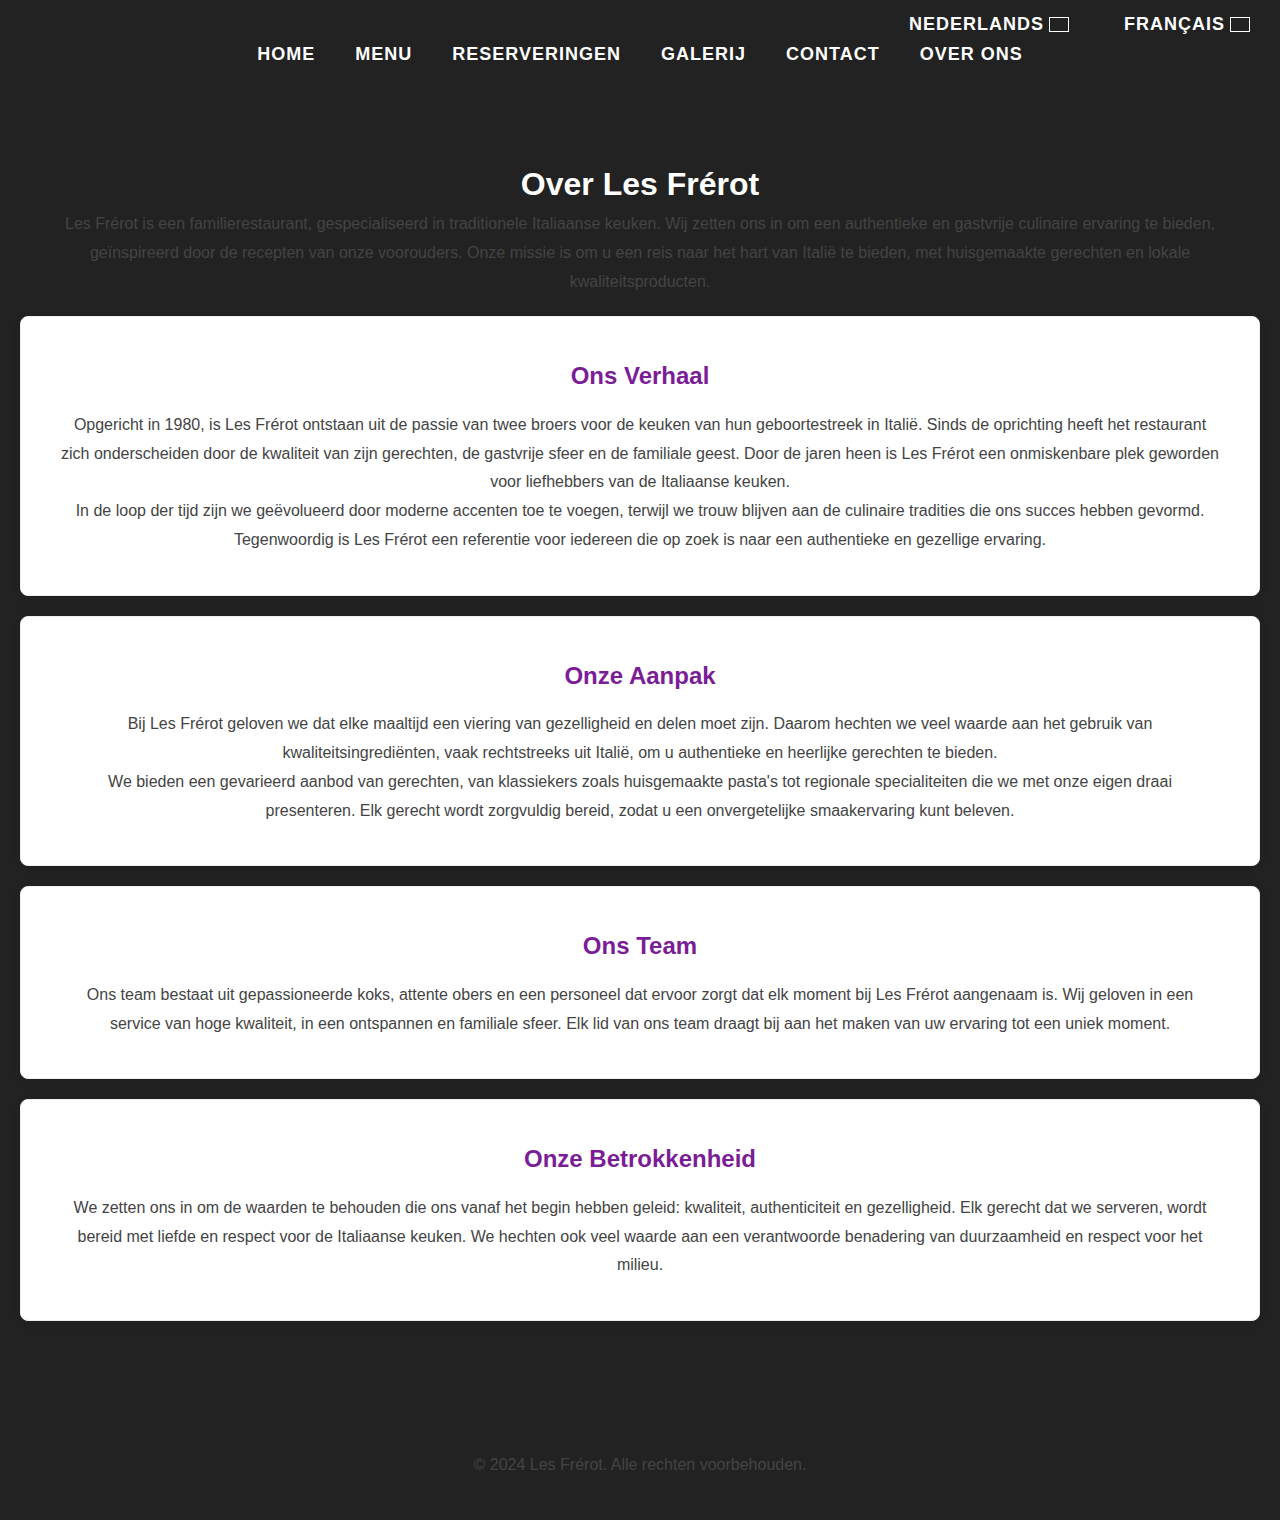
<file: a-propos-nl.html>
<!DOCTYPE html>
<html lang="nl">
<head>
    <meta charset="UTF-8">
    <meta name="viewport" content="width=device-width, initial-scale=1.0">
    <title>Over ons - Les Frérot</title>
    <link rel="stylesheet" href="styles.css">
</head>
<body>
    <header>
        <nav>
            <ul>
                <li><a href="index.html">Home</a></li>
                <li><a href="menu.html">Menu</a></li>
                <li><a href="reservations.html">Reserveringen</a></li>
                <li><a href="galerie.html">Galerij</a></li>
                <li><a href="contact-nl.html">Contact</a></li>
                <li><a href="a-propos-nl.html">Over ons</a></li>
            </ul>
        </nav>

        <!-- Taalselector met vlaggen -->
        <nav class="language-selector">
            <ul>
               <li>
                   <a href="a-propos-nl.html">Nederlands</a>
                   <span class="dutch"></span> <!-- Nederlandse vlag -->
               </li>
               <li>
                   <a href="a-propos.html">Français</a>
                   <span class="french"></span> <!-- Franse vlag -->
               </li>
           </ul>
       </nav>
    </header>
    
    <main>
        <h1>Over Les Frérot</h1>
        
        <p>Les Frérot is een familierestaurant, gespecialiseerd in traditionele Italiaanse keuken. Wij zetten ons in om een authentieke en gastvrije culinaire ervaring te bieden, geïnspireerd door de recepten van onze voorouders. Onze missie is om u een reis naar het hart van Italië te bieden, met huisgemaakte gerechten en lokale kwaliteitsproducten.</p>

        <section class="histoire">
            <h2>Ons Verhaal</h2>
            <p>Opgericht in 1980, is Les Frérot ontstaan uit de passie van twee broers voor de keuken van hun geboortestreek in Italië. Sinds de oprichting heeft het restaurant zich onderscheiden door de kwaliteit van zijn gerechten, de gastvrije sfeer en de familiale geest. Door de jaren heen is Les Frérot een onmiskenbare plek geworden voor liefhebbers van de Italiaanse keuken.</p>
            <p>In de loop der tijd zijn we geëvolueerd door moderne accenten toe te voegen, terwijl we trouw blijven aan de culinaire tradities die ons succes hebben gevormd. Tegenwoordig is Les Frérot een referentie voor iedereen die op zoek is naar een authentieke en gezellige ervaring.</p>
        </section>

        <section class="notre-approche">
            <h2>Onze Aanpak</h2>
            <p>Bij Les Frérot geloven we dat elke maaltijd een viering van gezelligheid en delen moet zijn. Daarom hechten we veel waarde aan het gebruik van kwaliteitsingrediënten, vaak rechtstreeks uit Italië, om u authentieke en heerlijke gerechten te bieden.</p>
            <p>We bieden een gevarieerd aanbod van gerechten, van klassiekers zoals huisgemaakte pasta's tot regionale specialiteiten die we met onze eigen draai presenteren. Elk gerecht wordt zorgvuldig bereid, zodat u een onvergetelijke smaakervaring kunt beleven.</p>
        </section>

        <section class="notre-équipe">
            <h2>Ons Team</h2>
            <p>Ons team bestaat uit gepassioneerde koks, attente obers en een personeel dat ervoor zorgt dat elk moment bij Les Frérot aangenaam is. Wij geloven in een service van hoge kwaliteit, in een ontspannen en familiale sfeer. Elk lid van ons team draagt bij aan het maken van uw ervaring tot een uniek moment.</p>
        </section>

        <section class="engagement">
            <h2>Onze Betrokkenheid</h2>
            <p>We zetten ons in om de waarden te behouden die ons vanaf het begin hebben geleid: kwaliteit, authenticiteit en gezelligheid. Elk gerecht dat we serveren, wordt bereid met liefde en respect voor de Italiaanse keuken. We hechten ook veel waarde aan een verantwoorde benadering van duurzaamheid en respect voor het milieu.</p>
        </section>
    </main>
    
    <footer>
        <p>&copy; 2024 Les Frérot. Alle rechten voorbehouden.</p>
    </footer>
</body>
</html>
</file>
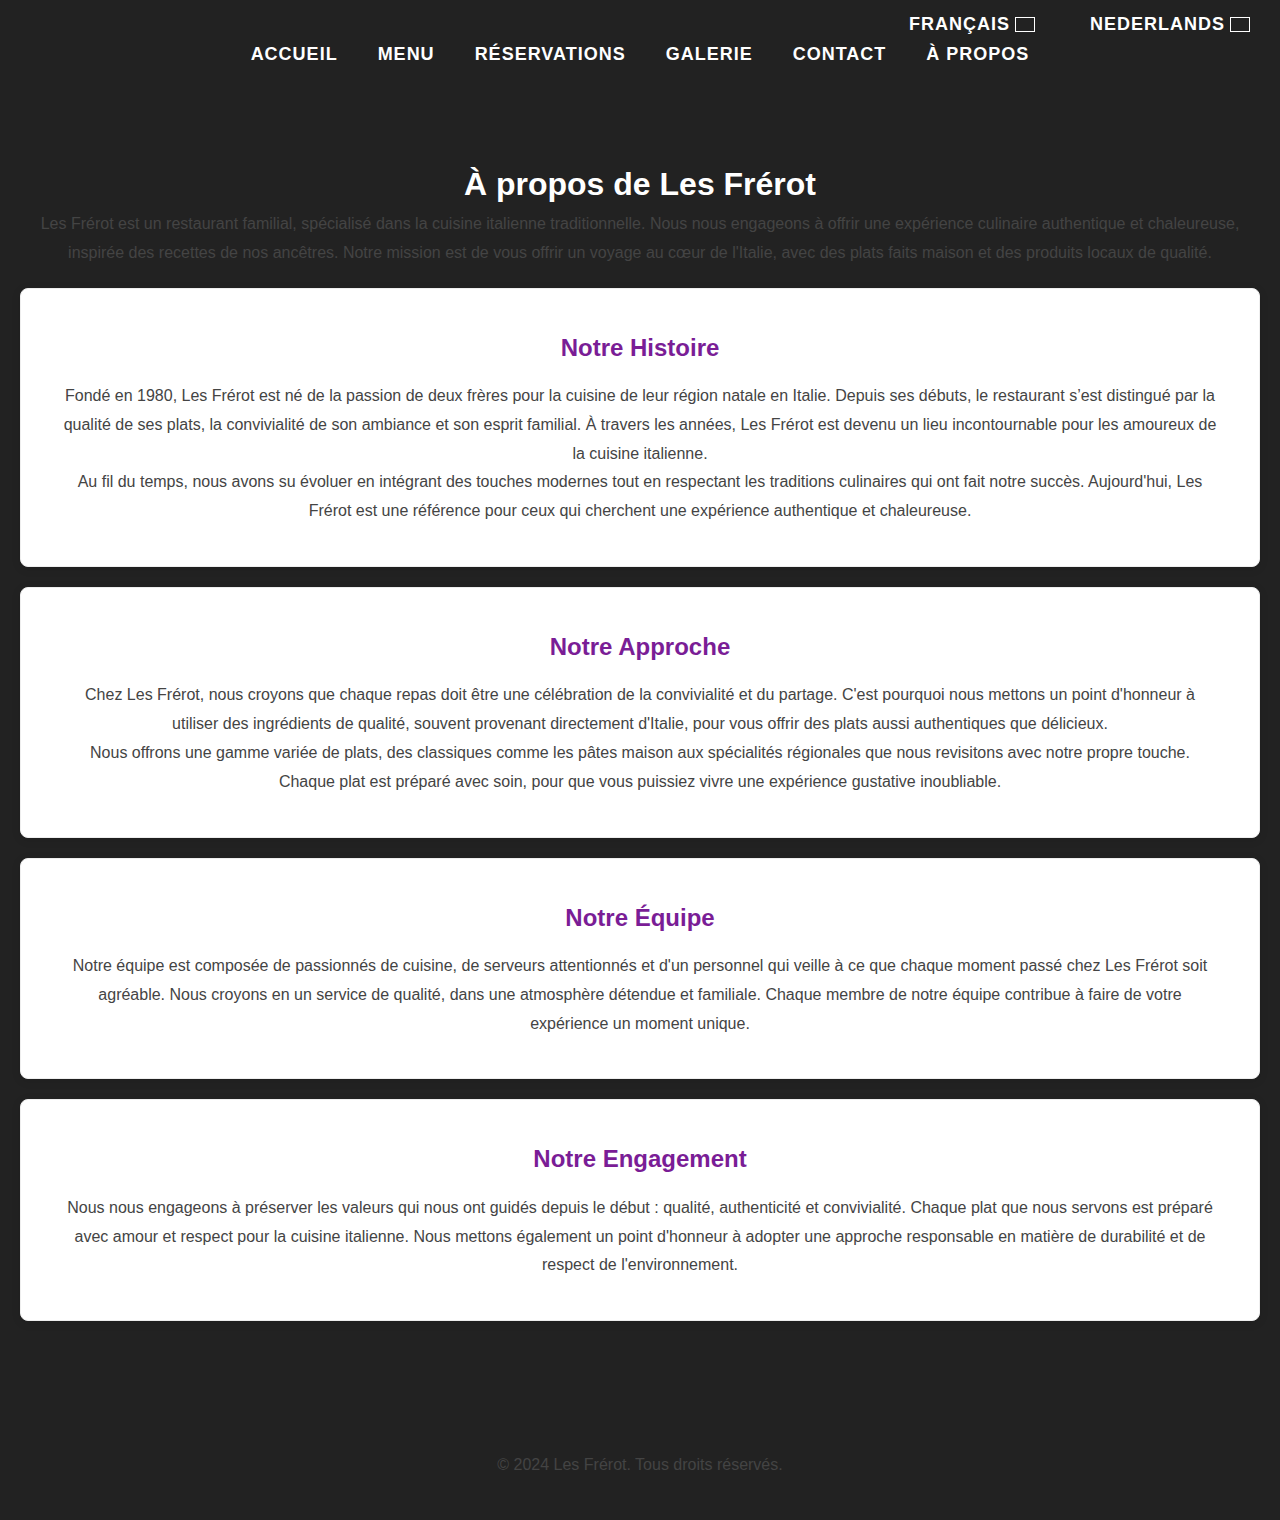
<file: a-propos.html>
<!DOCTYPE html>
<html lang="fr">
<head>
    <meta charset="UTF-8">
    <meta name="viewport" content="width=device-width, initial-scale=1.0">
    <title>À propos - Les Frérot</title>
    <link rel="stylesheet" href="styles.css">
</head>
<body>
    <header>
        <nav>
            <ul>
                <li><a href="index.html">Accueil</a></li>
                <li><a href="menu.html">Menu</a></li>
                <li><a href="reservations.html">Réservations</a></li>
                <li><a href="galerie.html">Galerie</a></li>
                <li><a href="contact.html">Contact</a></li>
                <li><a href="a-propos.html">À propos</a></li>
            </ul>
        </nav>

        <!-- Sélecteur de langue avec drapeaux -->
        <nav class="language-selector">
            <ul>
               <li>
                   <a href="a-propos.html">Français</a>
                   <span class="french"></span> <!-- Drapeau français -->
               </li>
               <li>
                   <a href="a-propos-nl.html">Nederlands</a>
                   <span class="dutch"></span> <!-- Drapeau néerlandais -->
               </li>
           </ul>
       </nav>
    </header>
    
    <main>
        <h1>À propos de Les Frérot</h1>
        
        <p>Les Frérot est un restaurant familial, spécialisé dans la cuisine italienne traditionnelle. Nous nous engageons à offrir une expérience culinaire authentique et chaleureuse, inspirée des recettes de nos ancêtres. Notre mission est de vous offrir un voyage au cœur de l'Italie, avec des plats faits maison et des produits locaux de qualité.</p>

        <section class="histoire">
            <h2>Notre Histoire</h2>
            <p>Fondé en 1980, Les Frérot est né de la passion de deux frères pour la cuisine de leur région natale en Italie. Depuis ses débuts, le restaurant s’est distingué par la qualité de ses plats, la convivialité de son ambiance et son esprit familial. À travers les années, Les Frérot est devenu un lieu incontournable pour les amoureux de la cuisine italienne.</p>
            <p>Au fil du temps, nous avons su évoluer en intégrant des touches modernes tout en respectant les traditions culinaires qui ont fait notre succès. Aujourd'hui, Les Frérot est une référence pour ceux qui cherchent une expérience authentique et chaleureuse.</p>
        </section>

        <section class="notre-approche">
            <h2>Notre Approche</h2>
            <p>Chez Les Frérot, nous croyons que chaque repas doit être une célébration de la convivialité et du partage. C'est pourquoi nous mettons un point d'honneur à utiliser des ingrédients de qualité, souvent provenant directement d'Italie, pour vous offrir des plats aussi authentiques que délicieux.</p>
            <p>Nous offrons une gamme variée de plats, des classiques comme les pâtes maison aux spécialités régionales que nous revisitons avec notre propre touche. Chaque plat est préparé avec soin, pour que vous puissiez vivre une expérience gustative inoubliable.</p>
        </section>

        <section class="notre-équipe">
            <h2>Notre Équipe</h2>
            <p>Notre équipe est composée de passionnés de cuisine, de serveurs attentionnés et d'un personnel qui veille à ce que chaque moment passé chez Les Frérot soit agréable. Nous croyons en un service de qualité, dans une atmosphère détendue et familiale. Chaque membre de notre équipe contribue à faire de votre expérience un moment unique.</p>
        </section>

        <section class="engagement">
            <h2>Notre Engagement</h2>
            <p>Nous nous engageons à préserver les valeurs qui nous ont guidés depuis le début : qualité, authenticité et convivialité. Chaque plat que nous servons est préparé avec amour et respect pour la cuisine italienne. Nous mettons également un point d'honneur à adopter une approche responsable en matière de durabilité et de respect de l'environnement.</p>
        </section>
    </main>
    
    <footer>
        <p>&copy; 2024 Les Frérot. Tous droits réservés.</p>
    </footer>
</body>
</html>
</file>
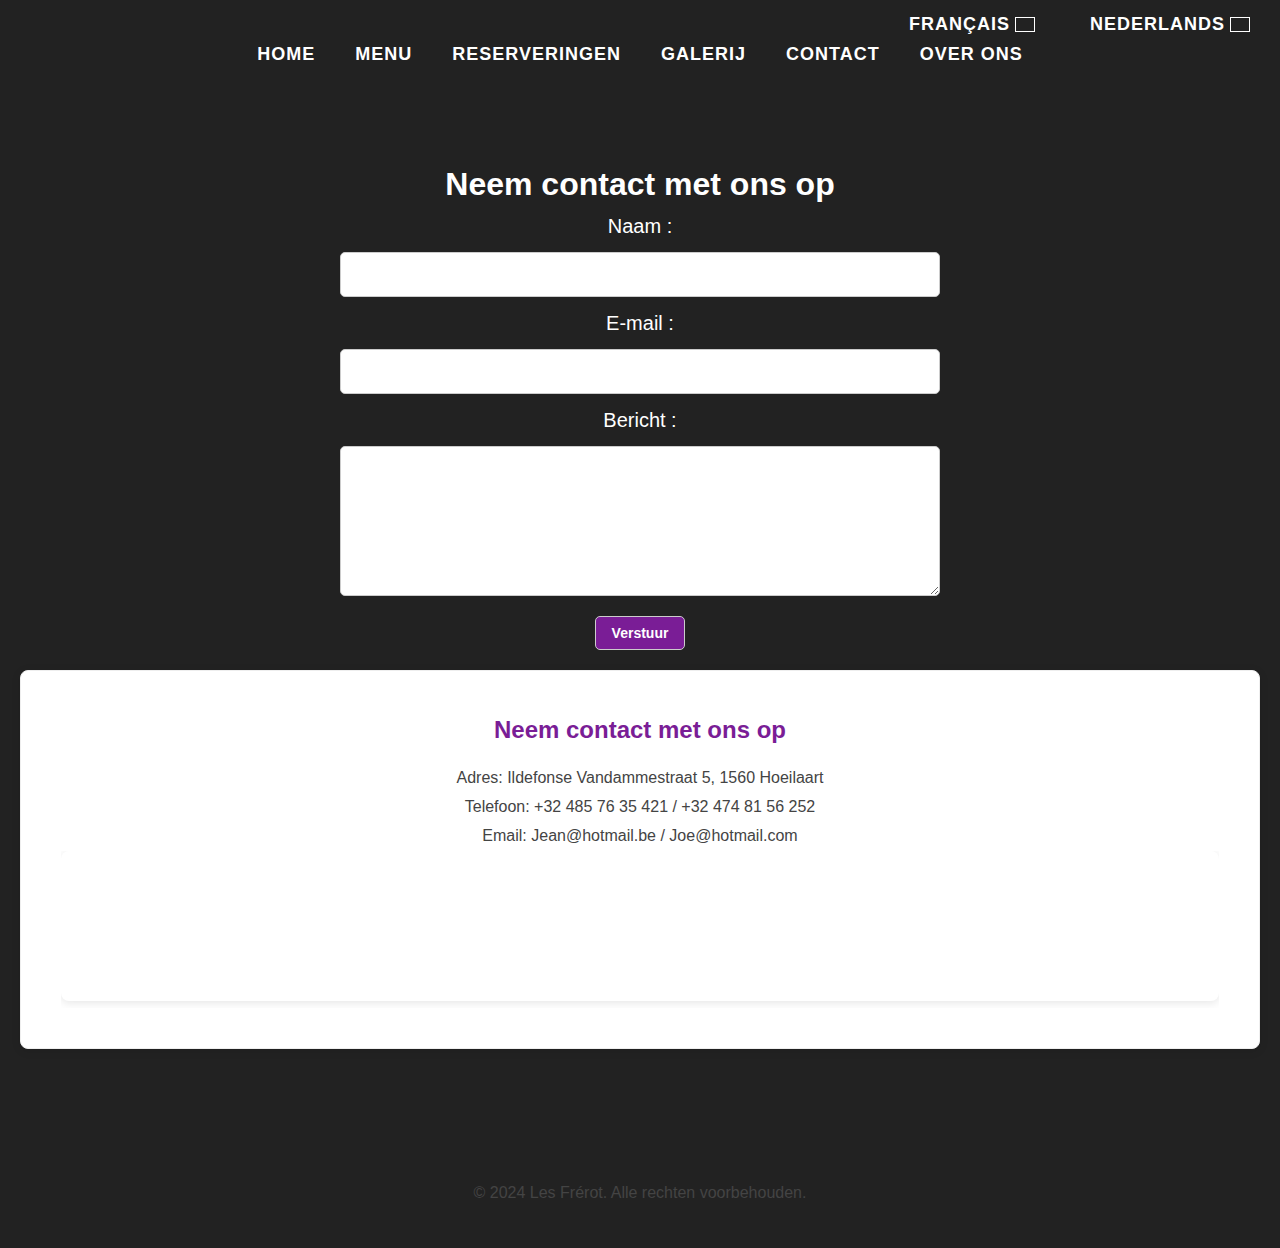
<file: contact-nl.html>
<!DOCTYPE html>
<html lang="nl">
<head>
    <meta charset="UTF-8">
    <meta name="viewport" content="width=device-width, initial-scale=1.0">
    <title>Contact - Les Frérot</title>
    <link rel="stylesheet" href="styles.css">
</head>
<body>
    <header>
        <nav>
            <ul>
                <li><a href="index.html">Home</a></li>
                <li><a href="menu.html">Menu</a></li>
                <li><a href="reservations.html">Reserveringen</a></li>
                <li><a href="galerie.html">Galerij</a></li>
                <li><a href="contact-nl.html">Contact</a></li>
                <li><a href="a-propos.html">Over ons</a></li>
            </ul>
        </nav>

        <!-- Taalselector met vlaggen -->
        <nav class="language-selector">
            <ul>
               <li>
                   <a href="contact.html">Français</a>
                   <span class="french"></span> <!-- Franse vlag -->
               </li>
               <li>
                   <a href="contact-nl.html">Nederlands</a>
                   <span class="dutch"></span> <!-- Nederlandse vlag -->
               </li>
           </ul>
       </nav>
    </header>
    <main>
        <h1>Neem contact met ons op</h1>
        <form action="/send-message" method="POST">
            <label for="name">Naam :</label>
            <input type="text" id="name" name="name" required>

            <label for="email">E-mail :</label>
            <input type="email" id="email" name="email" required>

            <label for="message">Bericht :</label>
            <textarea id="message" name="message" required></textarea>

            <button type="submit">Verstuur</button>
        </form>

        <section id="contact">
            <h2>Neem contact met ons op</h2>
            <p>Adres: Ildefonse Vandammestraat 5, 1560 Hoeilaart</p>
            <p>Telefoon: +32 485 76 35 421 / +32 474 81 56 252</p>
            <p>Email: Jean@hotmail.be / Joe@hotmail.com</p>
            <div class="responsive-map">
                <iframe src="https://www.google.com/maps/embed?pb=!1m14!1m12!1m3!1d5046.517459892749!2d4.452620404472595!3d50.77077721594525!2m3!1f0!2f0!3f0!3m2!1i1024!2i768!4f13.1!5e0!3m2!1sfr!2sbe!4v1734032910377!5m2!1sfr!2sbe" width="600" height="450" style="border:0;" allowfullscreen="" loading="lazy" referrerpolicy="no-referrer-when-downgrade"
                    frameborder="0" 
                    allowfullscreen>
                </iframe>
            </div>
        </section>
        
        
    </main>
    <footer>
        <p>&copy; 2024 Les Frérot. Alle rechten voorbehouden.</p>
    </footer>
</body>
</html>
</file>
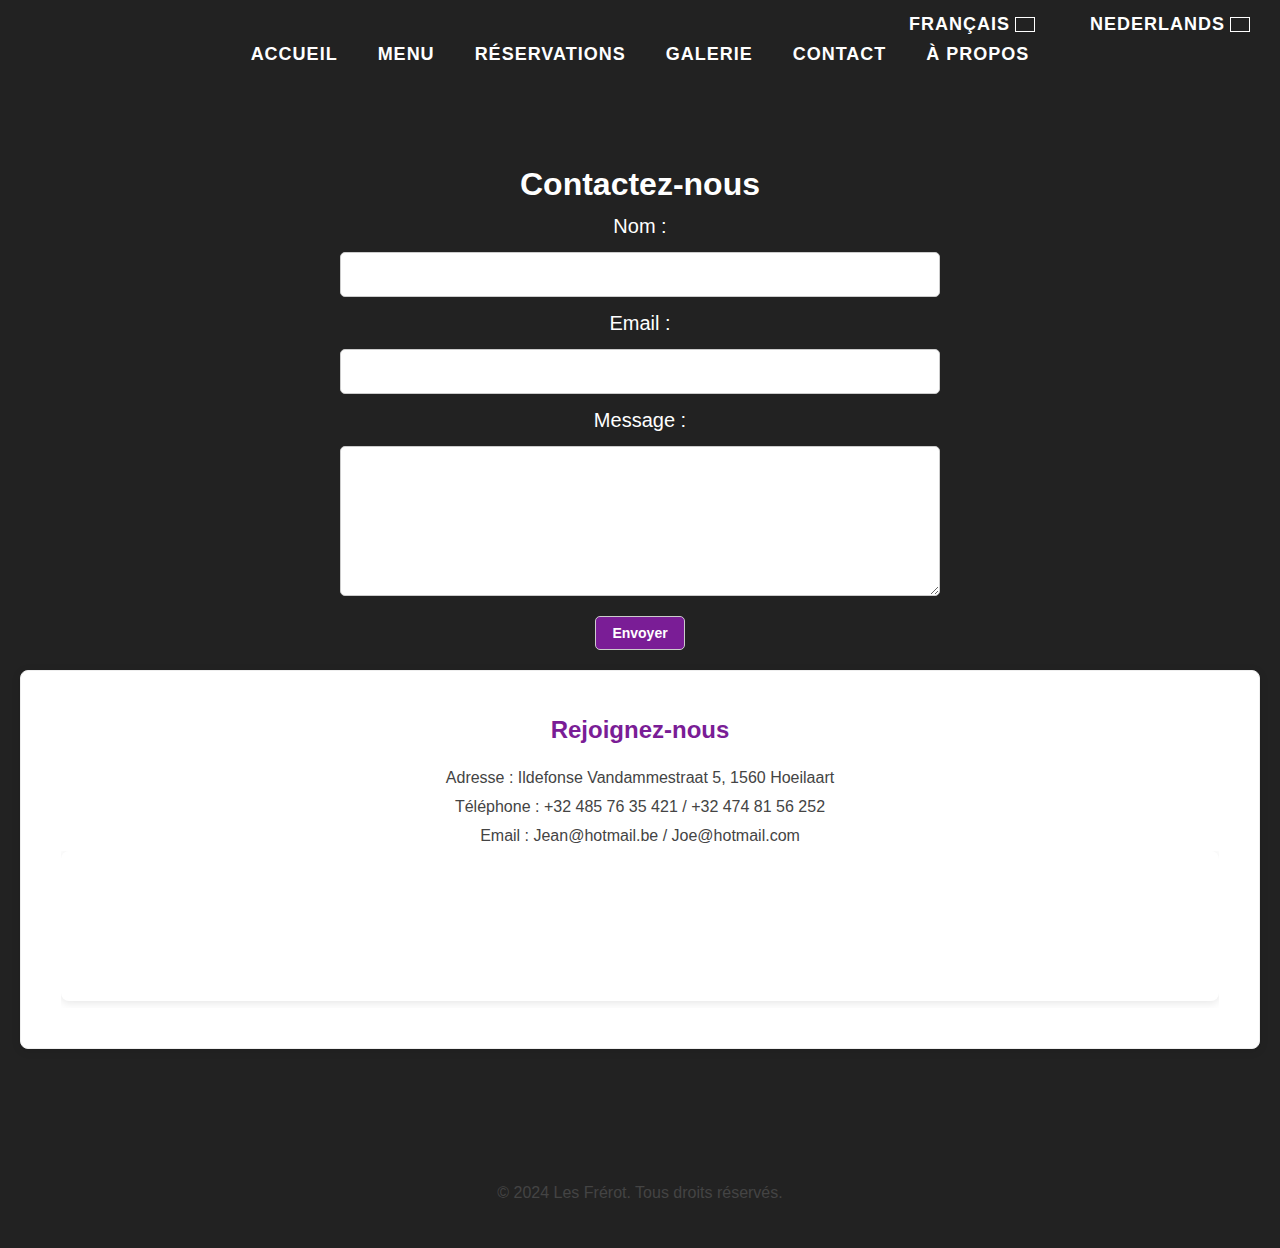
<file: contact.html>
<!DOCTYPE html>
<html lang="fr">
<head>
    <meta charset="UTF-8">
    <meta name="viewport" content="width=device-width, initial-scale=1.0">
    <title>Contact - Les Frérot</title>
    <link rel="stylesheet" href="styles.css">
</head>
<body>
    <header>
        <nav>
            <ul>
                <li><a href="index.html">Accueil</a></li>
                <li><a href="menu.html">Menu</a></li>
                <li><a href="reservations.html">Réservations</a></li>
                <li><a href="galerie.html">Galerie</a></li>
                <li><a href="contact.html">Contact</a></li>
                <li><a href="a-propos.html">À propos</a></li>
            </ul>
        </nav>

        <!-- Sélecteur de langue avec drapeaux -->
        <nav class="language-selector">
            <ul>
               <li>
                   <a href="contact.html">Français</a>
                   <span class="french"></span> <!-- Drapeau français -->
               </li>
               <li>
                   <a href="contact-nl.html">Nederlands</a>
                   <span class="dutch"></span> <!-- Drapeau néerlandais -->
               </li>
           </ul>
       </nav>
    </header>
    <main>
        <h1>Contactez-nous</h1>
        <form action="/send-message" method="POST">
            <label for="name">Nom :</label>
            <input type="text" id="name" name="name" required>

            <label for="email">Email :</label>
            <input type="email" id="email" name="email" required>

            <label for="message">Message :</label>
            <textarea id="message" name="message" required></textarea>

            <button type="submit">Envoyer</button>
        </form>

        <section id="contact">
            <h2>Rejoignez-nous</h2>
            <p>Adresse : Ildefonse Vandammestraat 5, 1560 Hoeilaart</p>
            <p>Téléphone : +32 485 76 35 421 / +32 474 81 56 252</p>
            <p>Email : Jean@hotmail.be / Joe@hotmail.com</p>
            <div class="responsive-map">
                <iframe src="https://www.google.com/maps/embed?pb=!1m14!1m12!1m3!1d5046.517459892749!2d4.452620404472595!3d50.77077721594525!2m3!1f0!2f0!3f0!3m2!1i1024!2i768!4f13.1!5e0!3m2!1sfr!2sbe!4v1734032910377!5m2!1sfr!2sbe" width="600" height="450" style="border:0;" allowfullscreen="" loading="lazy" referrerpolicy="no-referrer-when-downgrade"
                    frameborder="0" 
                    allowfullscreen>
                </iframe>
            </div>
        </section>
        
    </main>
    <footer>
        <p>&copy; 2024 Les Frérot. Tous droits réservés.</p>
    </footer>
</body>
</html>
</file>
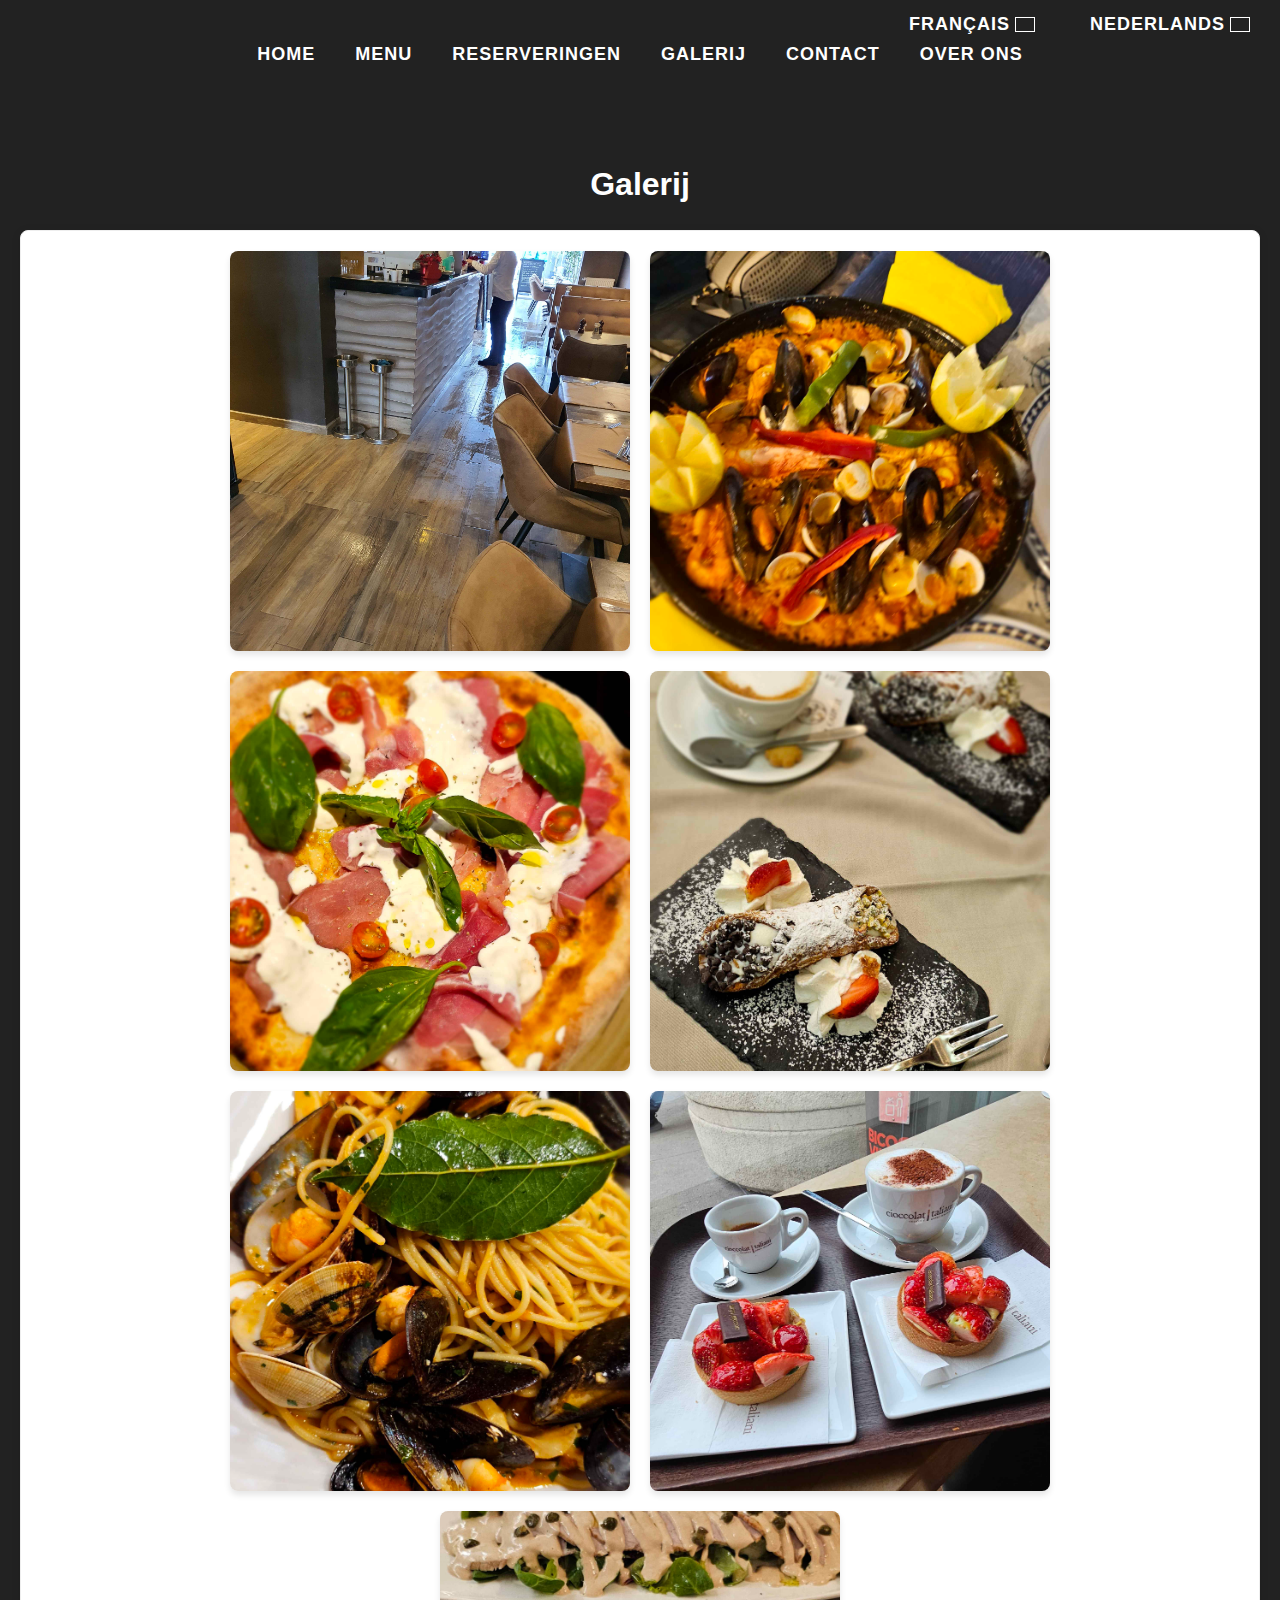
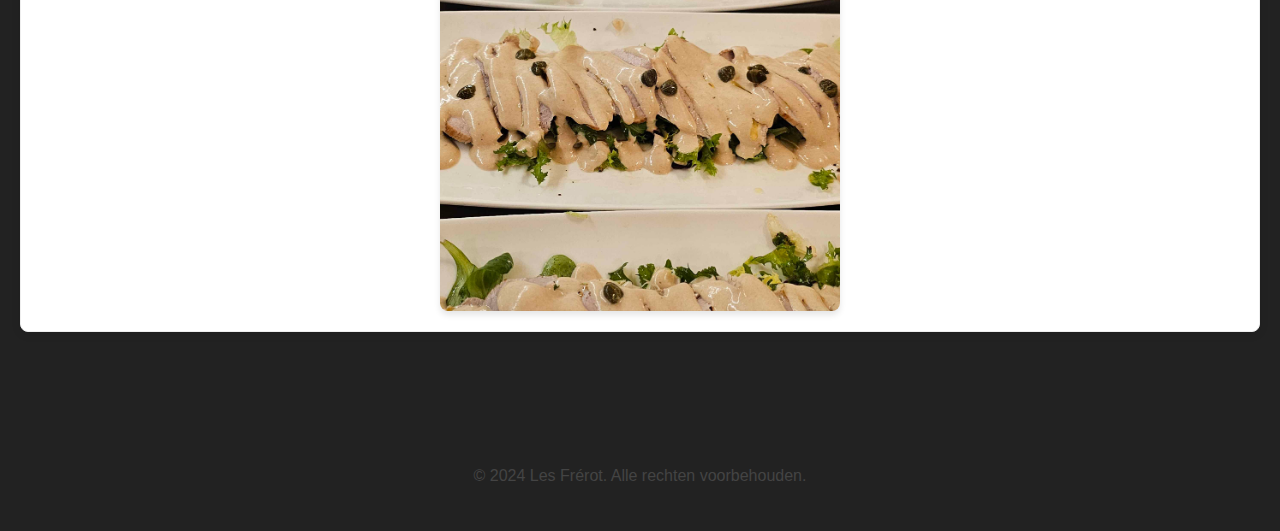
<file: galerie-nl.html>
<!DOCTYPE html>
<html lang="nl">
<head>
    <meta charset="UTF-8">
    <meta name="viewport" content="width=device-width, initial-scale=1.0">
    <title>Galerij - Les Frérot</title>
    <link rel="stylesheet" href="styles.css">
</head>
<body>
    <header>
        <nav>
            <ul>
                <li><a href="index-nl.html">Home</a></li>
                <li><a href="menu-nl.html">Menu</a></li>
                <li><a href="reservations-nl.html">Reserveringen</a></li>
                <li><a href="galerie-nl.html">Galerij</a></li>
                <li><a href="contact-nl.html">Contact</a></li>
                <li><a href="a-propos-nl.html">Over ons</a></li>
            </ul>
        </nav>

        <!-- Sélecteur de langue avec drapeaux -->
        <nav class="language-selector">
            <ul>
               <li>
                   <a href="galerie.html">Français</a>
                   <span class="french"></span> <!-- Drapeau français -->
               </li>
               <li>
                   <a href="galerie-nl.html">Nederlands</a>
                   <span class="dutch"></span> <!-- Drapeau néerlandais -->
               </li>
           </ul>
       </nav>
    </header>
    <main>
        <h1>Galerij</h1>
        <section class="photos">
            <img src="images/salle.jpg" alt="Zaal">
            <img src="images/paella.jpg" alt="Paella">
            <img src="images/pizza.jpg" alt="Pizza">
            <img src="images/cannole.jpg" alt="Cannoli">
            <img src="images/scoglio.jpg" alt="Scoglio">
            <img src="images/cafe.jpg" alt="Koffie">
            <img src="images/vitello.jpg" alt="Vitello">
        </section>
    </main>
    <footer>
        <p>&copy; 2024 Les Frérot. Alle rechten voorbehouden.</p>
    </footer>
</body>
</html>
</file>
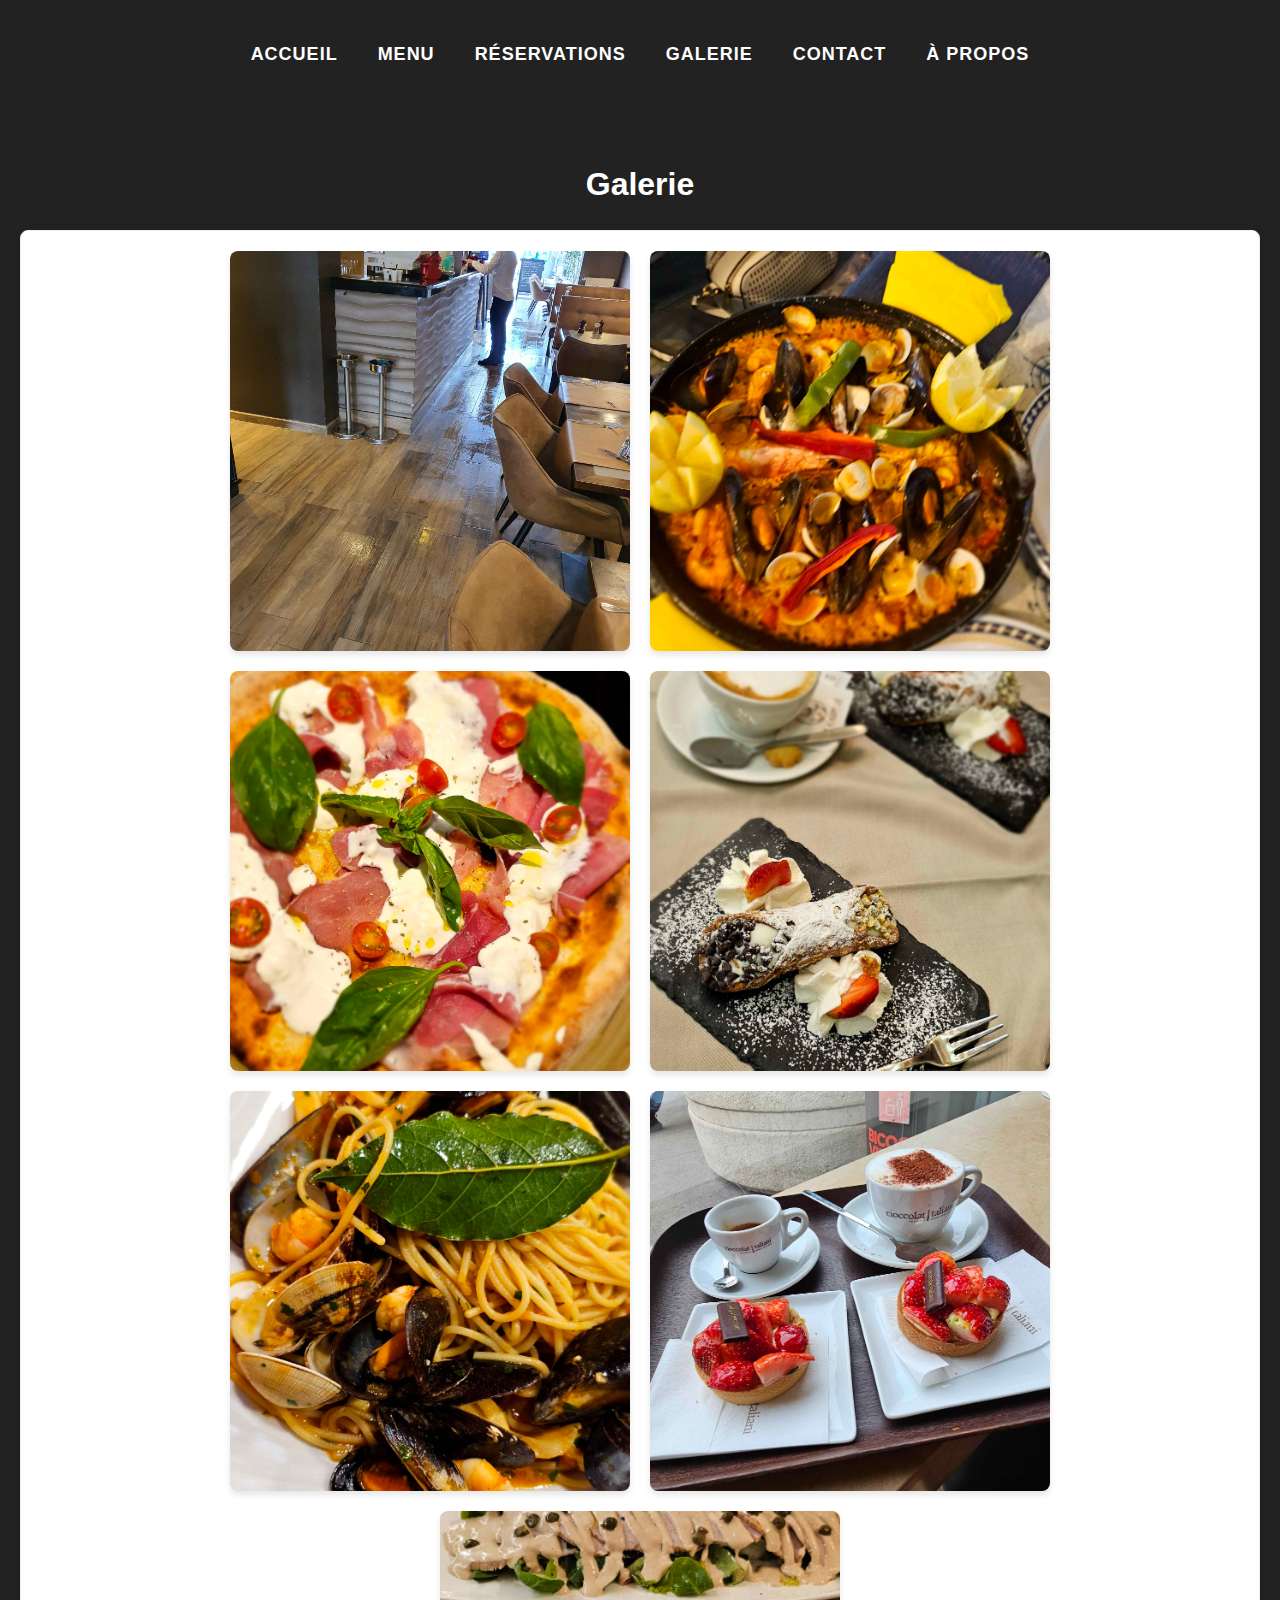
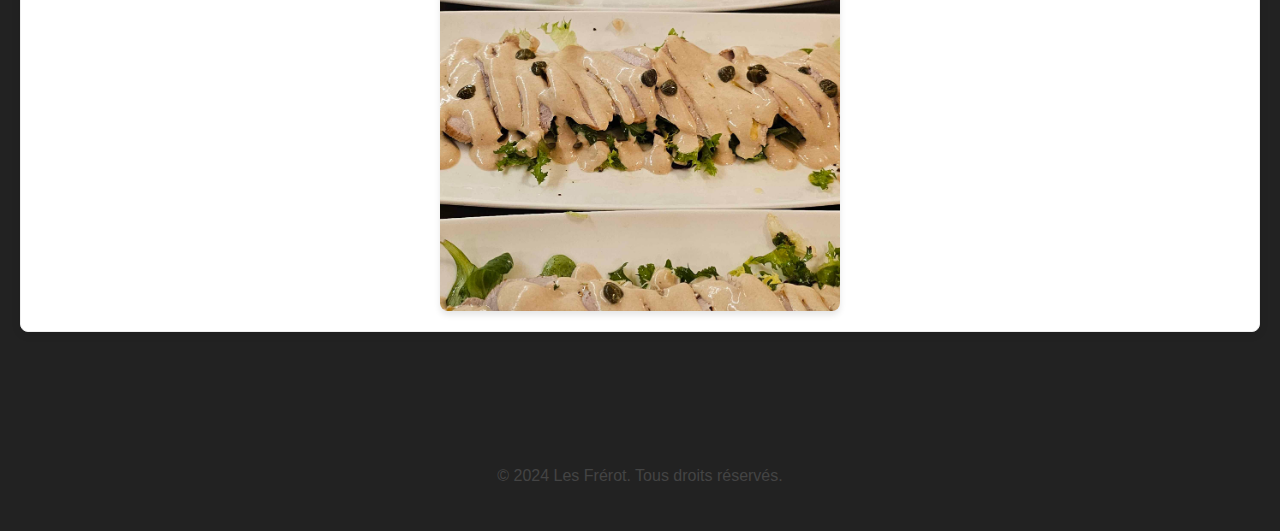
<file: galerie.html>
<!DOCTYPE html>
<html lang="fr">
<head>
    <meta charset="UTF-8">
    <meta name="viewport" content="width=device-width, initial-scale=1.0">
    <title>Galerie - Les Frérot</title>
    <link rel="stylesheet" href="styles.css">
</head>
<body>
    <header>
        <nav>
            <ul>
                <li><a href="index.html">Accueil</a></li>
                <li><a href="menu.html">Menu</a></li>
                <li><a href="reservations.html">Réservations</a></li>
                <li><a href="galerie.html">Galerie</a></li>
                <li><a href="contact.html">Contact</a></li>
                <li><a href="a-propos.html">À propos</a></li>
            </ul>
        </nav>
    </header>
    <main>
        <h1>Galerie</h1>
        <section class="photos">
            <img src="images/salle.jpg" alt="Salle">
            <img src="images/paella.jpg" alt="paella">
            <img src="images/pizza.jpg" alt="Pizza">
            <img src="images/cannole.jpg" alt="cannole">
            <img src="images/scoglio.jpg" alt="scoglio">
            <img src="images/cafe.jpg" alt="cafe">
            <img src="images/vitello.jpg" alt="vitello">
        </section>
    </main>
    <footer>
        <p>&copy; 2024 Les Frérot. Tous droits réservés.</p>
    </footer>
</body>
</html>
</file>
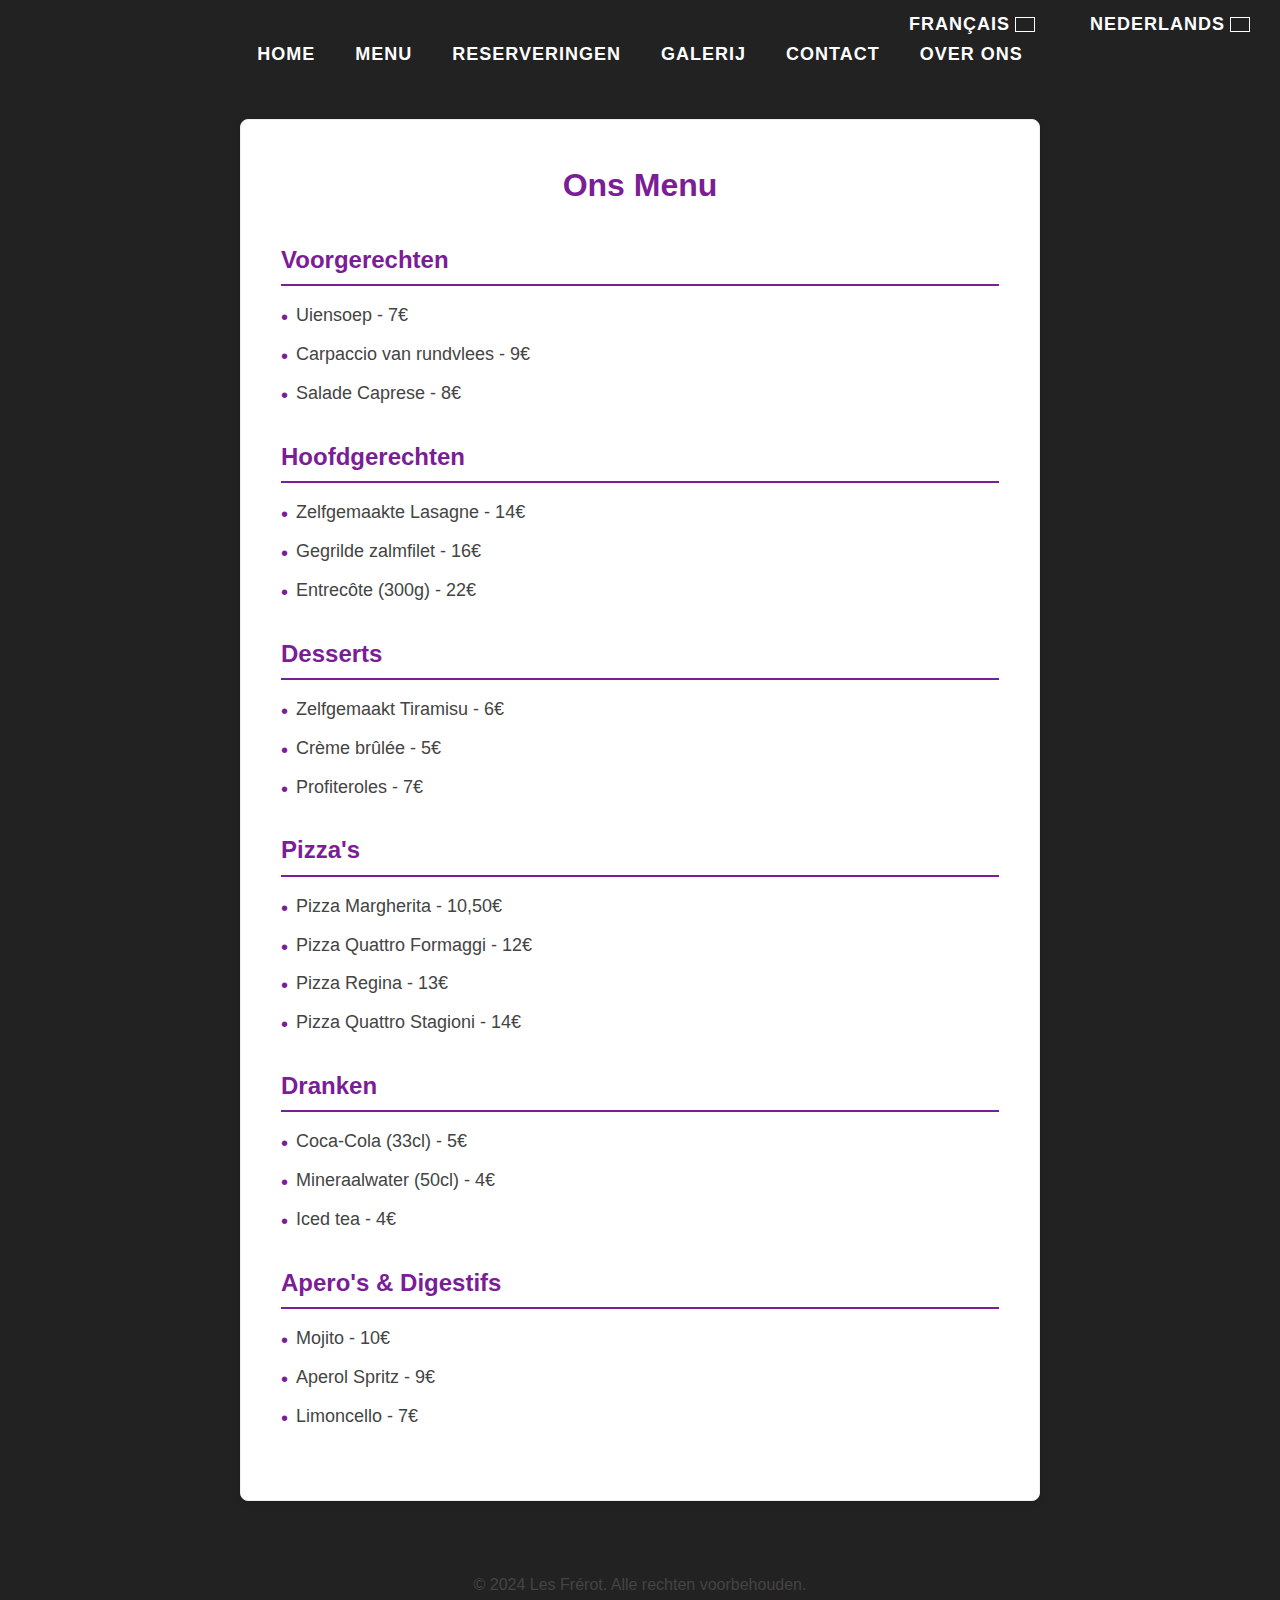
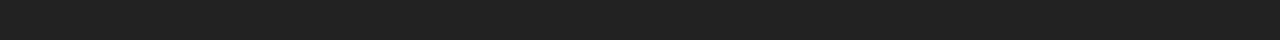
<file: menu-nl.html>
<!DOCTYPE html>
<html lang="nl">
<head>
    <meta charset="UTF-8">
    <meta name="viewport" content="width=device-width, initial-scale=1.0">
    <title>Menu - Les Frérot</title>
    <link rel="stylesheet" href="styles.css">
</head>
<body>
    <header>
        <nav>
            <ul>
                <li><a href="index-nl.html">Home</a></li>
                <li><a href="menu-nl.html">Menu</a></li>
                <li><a href="reservations-nl.html">Reserveringen</a></li>
                <li><a href="galerie-nl.html">Galerij</a></li>
                <li><a href="contact-nl.html">Contact</a></li>
                <li><a href="a-propos-nl.html">Over ons</a></li>
            </ul>
        </nav>

        <!-- Sélecteur de langue avec drapeaux -->
        <nav class="language-selector">
            <ul>
                <li>
                    <a href="menu.html">Français</a>
                    <span class="french"></span> <!-- Drapeau français -->
                </li>
                <li>
                    <a href="menu-nl.html">Nederlands</a>
                    <span class="dutch"></span> <!-- Drapeau néerlandais -->
                </li>
            </ul>
        </nav>
    </header>
    <section class="menu-section">
        <h2>Ons Menu</h2>

        <!-- Entrées -->
        <div class="menu-category">
            <h3>Voorgerechten</h3>
            <ul>
                <li>Uiensoep - 7€</li>
                <li>Carpaccio van rundvlees - 9€</li>
                <li>Salade Caprese - 8€</li>
            </ul>
        </div>

        <!-- Plats -->
        <div class="menu-category">
            <h3>Hoofdgerechten</h3>
            <ul>
                <li>Zelfgemaakte Lasagne - 14€</li>
                <li>Gegrilde zalmfilet - 16€</li>
                <li>Entrecôte (300g) - 22€</li>
            </ul>
        </div>

        <!-- Desserts -->
        <div class="menu-category">
            <h3>Desserts</h3>
            <ul>
                <li>Zelfgemaakt Tiramisu - 6€</li>
                <li>Crème brûlée - 5€</li>
                <li>Profiteroles - 7€</li>
            </ul>
        </div>

        <!-- Pizzas -->
        <div class="menu-category">
            <h3>Pizza's</h3>
            <ul>
                <li>Pizza Margherita - 10,50€</li>
                <li>Pizza Quattro Formaggi - 12€</li>
                <li>Pizza Regina - 13€</li>
                <li>Pizza Quattro Stagioni - 14€</li>
            </ul>
        </div>

        <!-- Boissons -->
        <div class="menu-category">
            <h3>Dranken</h3>
            <ul>
                <li>Coca-Cola (33cl) - 5€</li>
                <li>Mineraalwater (50cl) - 4€</li>
                <li>Iced tea - 4€</li>
            </ul>
        </div>

        <!-- Apéros & Digestifs -->
        <div class="menu-category">
            <h3>Apero's & Digestifs</h3>
            <ul>
                <li>Mojito - 10€</li>
                <li>Aperol Spritz - 9€</li>
                <li>Limoncello - 7€</li>
            </ul>
        </div>
    </section>

    <footer>
        <p>&copy; 2024 Les Frérot. Alle rechten voorbehouden.</p>
    </footer>
</body>
</html>
</file>
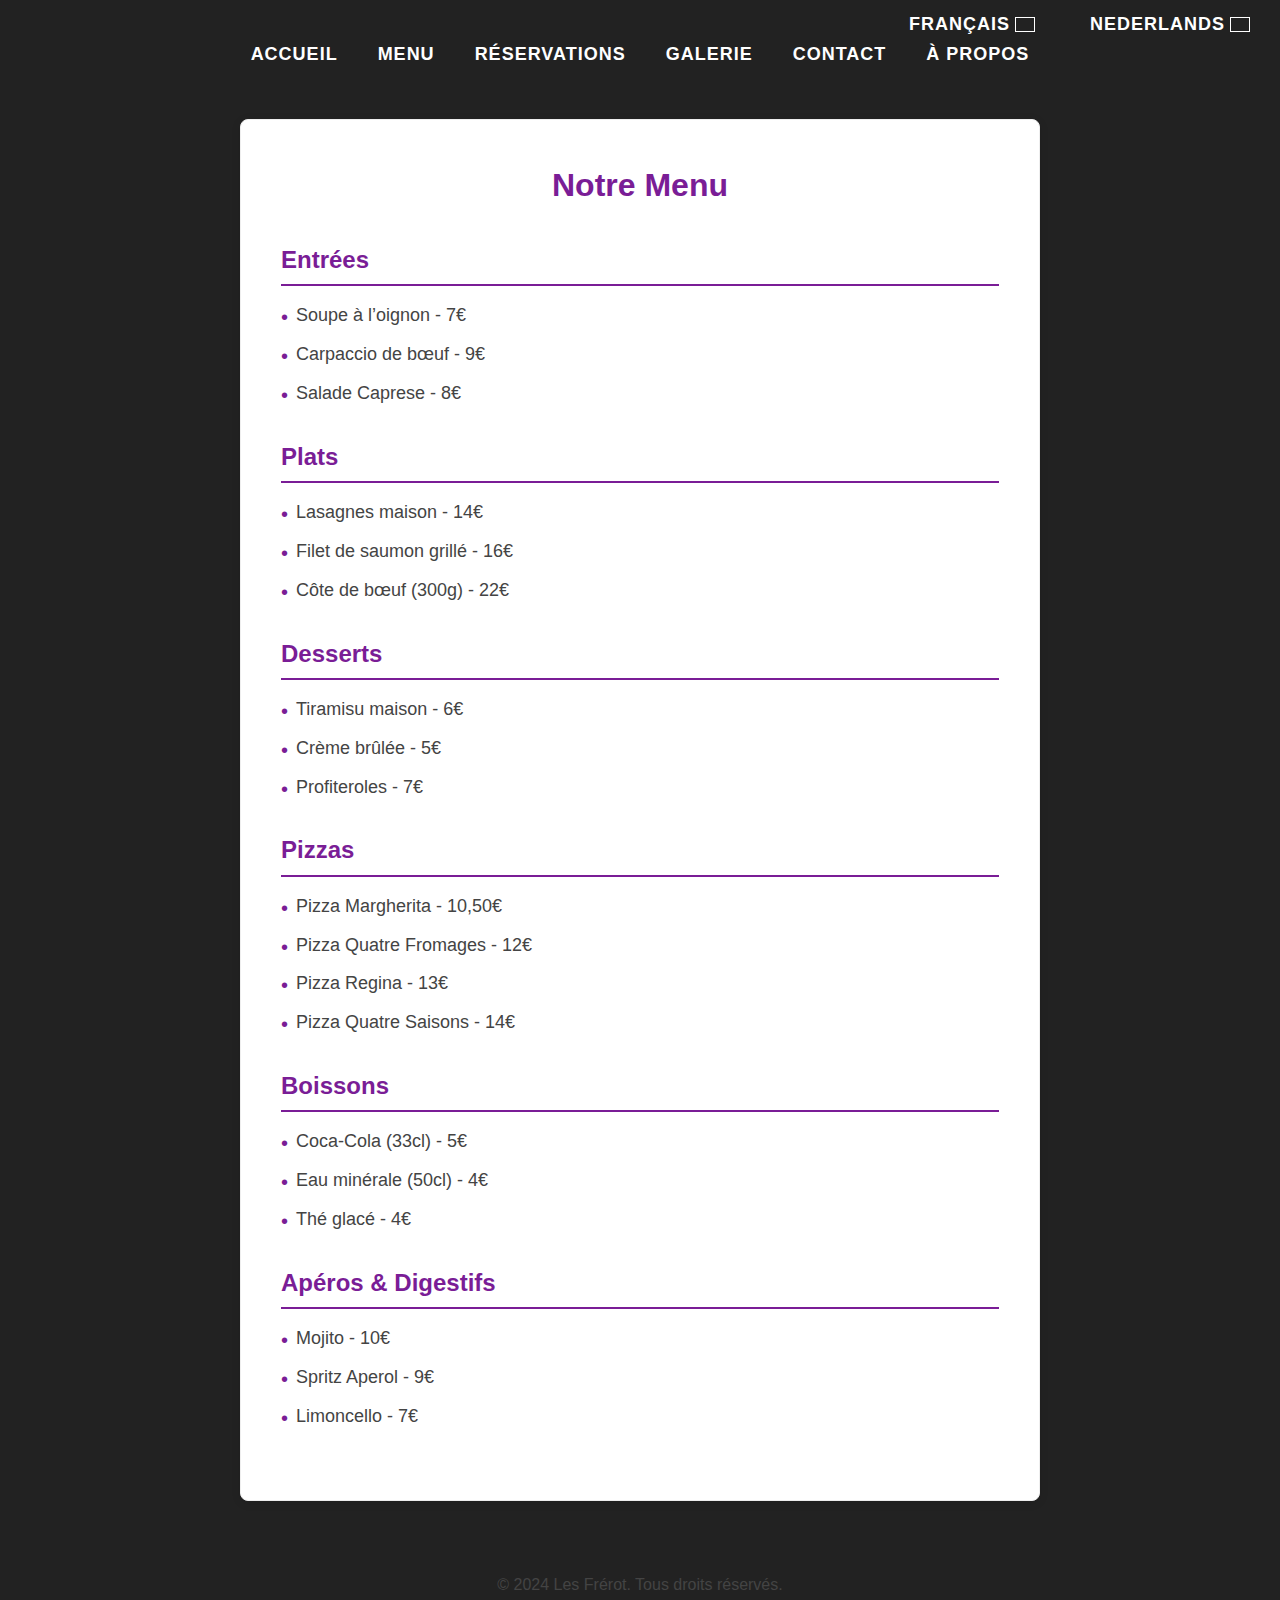
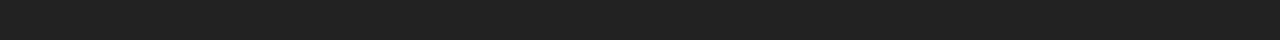
<file: menu.html>
<!DOCTYPE html>
<html lang="fr">
<head>
    <meta charset="UTF-8">
    <meta name="viewport" content="width=device-width, initial-scale=1.0">
    <title>Menu - Les Frérot</title>
    <link rel="stylesheet" href="styles.css">
</head>
<body>
    <header>
        <nav>
            <ul>
                <li><a href="index.html">Accueil</a></li>
                <li><a href="menu.html">Menu</a></li>
                <li><a href="reservations.html">Réservations</a></li>
                <li><a href="galerie.html">Galerie</a></li>
                <li><a href="contact.html">Contact</a></li>
                <li><a href="a-propos.html">À propos</a></li>
            </ul>
        </nav>

        <!-- Sélecteur de langue avec drapeaux -->
        <nav class="language-selector">
            <ul>
                <li>
                    <a href="menu.html">Français</a>
                    <span class="french"></span> <!-- Drapeau français -->
                </li>
                <li>
                    <a href="menu-nl.html">Nederlands</a>
                    <span class="dutch"></span> <!-- Drapeau néerlandais -->
                </li>
            </ul>
        </nav>
    </header>
    <section class="menu-section">
        <h2>Notre Menu</h2>

        <!-- Entrées -->
        <div class="menu-category">
            <h3>Entrées</h3>
            <ul>
                <li>Soupe à l’oignon - 7€</li>
                <li>Carpaccio de bœuf - 9€</li>
                <li>Salade Caprese - 8€</li>
            </ul>
        </div>

        <!-- Plats -->
        <div class="menu-category">
            <h3>Plats</h3>
            <ul>
                <li>Lasagnes maison - 14€</li>
                <li>Filet de saumon grillé - 16€</li>
                <li>Côte de bœuf (300g) - 22€</li>
            </ul>
        </div>

        <!-- Desserts -->
        <div class="menu-category">
            <h3>Desserts</h3>
            <ul>
                <li>Tiramisu maison - 6€</li>
                <li>Crème brûlée - 5€</li>
                <li>Profiteroles - 7€</li>
            </ul>
        </div>

        <!-- Pizzas -->
        <div class="menu-category">
            <h3>Pizzas</h3>
            <ul>
                <li>Pizza Margherita - 10,50€</li>
                <li>Pizza Quatre Fromages - 12€</li>
                <li>Pizza Regina - 13€</li>
                <li>Pizza Quatre Saisons - 14€</li>
            </ul>
        </div>

        <!-- Boissons -->
        <div class="menu-category">
            <h3>Boissons</h3>
            <ul>
                <li>Coca-Cola (33cl) - 5€</li>
                <li>Eau minérale (50cl) - 4€</li>
                <li>Thé glacé - 4€</li>
            </ul>
        </div>

        <!-- Apéros & Digestifs -->
        <div class="menu-category">
            <h3>Apéros & Digestifs</h3>
            <ul>
                <li>Mojito - 10€</li>
                <li>Spritz Aperol - 9€</li>
                <li>Limoncello - 7€</li>
            </ul>
        </div>
    </section>
    <footer>
        <p>&copy; 2024 Les Frérot. Tous droits réservés.</p>
    </footer>
</body>
</html>
</file>
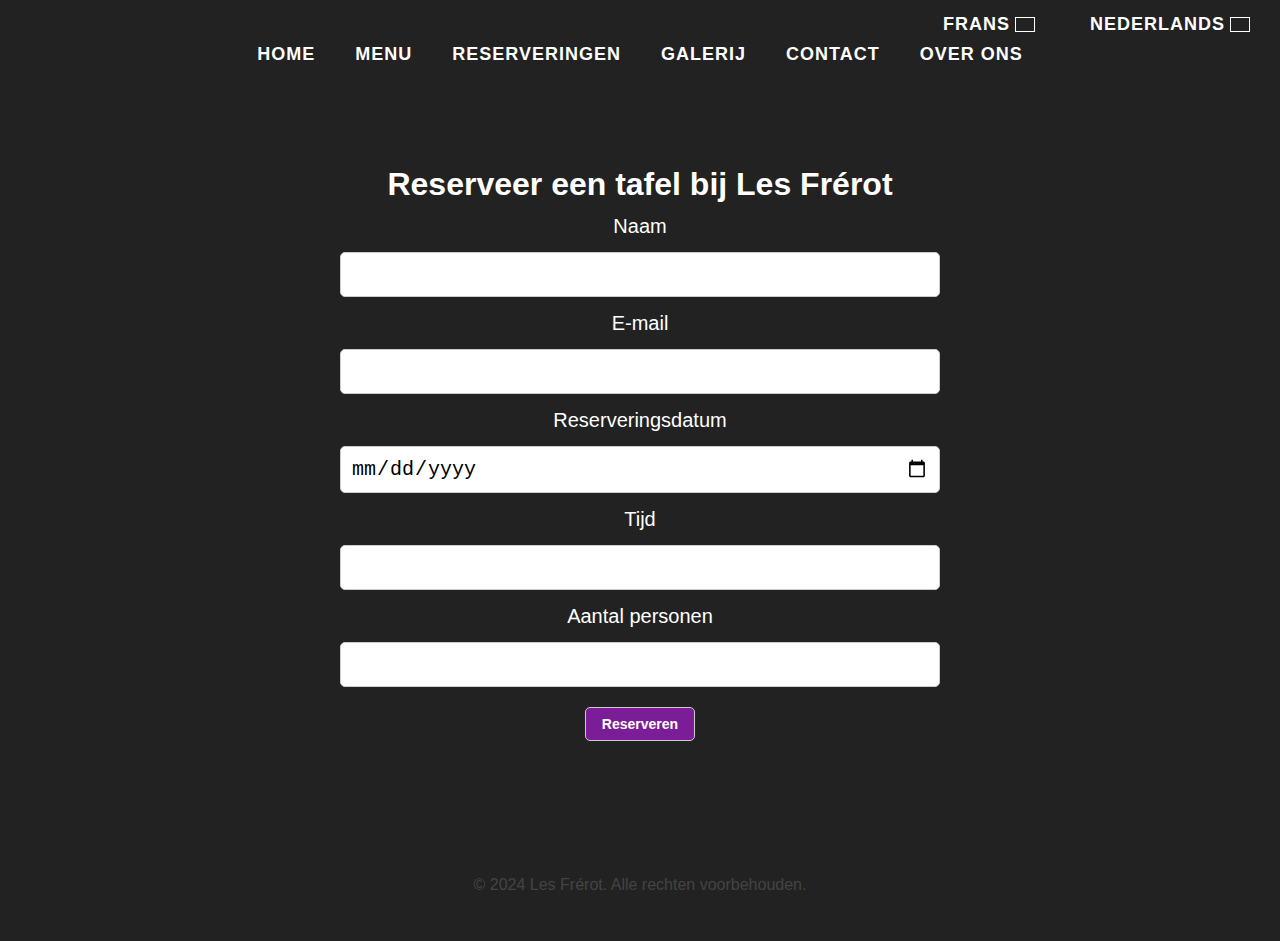
<file: reservations-nl.html>
<!DOCTYPE html>
<html lang="nl">
<head>
    <meta charset="UTF-8">
    <meta name="viewport" content="width=device-width, initial-scale=1.0">
    <title>Reserveringen - Les Frérot</title>
    <link rel="stylesheet" href="styles.css">
    <script>
        document.addEventListener('DOMContentLoaded', function() {
            const form = document.querySelector('form');
            const dateInput = document.getElementById('date');

            // Verkrijg de datum van vandaag in het formaat YYYY-MM-DD
            const today = new Date();
            const yyyy = today.getFullYear();
            const mm = (today.getMonth() + 1).toString().padStart(2, '0'); // Maand in het formaat MM
            const dd = today.getDate().toString().padStart(2, '0'); // Dag in het formaat DD
            const todayFormatted = `${yyyy}-${mm}-${dd}`;

            // Stel de minimale datum in (vandaag)
            dateInput.setAttribute('min', todayFormatted);

            // Deactiveer zondagen
            dateInput.addEventListener('input', function() {
                const selectedDate = new Date(dateInput.value);
                const day = selectedDate.getDay(); // 0 is zondag, 1 is maandag, etc.

                // Als het zondag is, deactiveer de selectie
                if (day === 0) {
                    alert("Reserveringen zijn niet mogelijk op zondag.");
                    dateInput.setCustomValidity("Zondag is geen beschikbare dag voor reserveringen.");
                } else {
                    dateInput.setCustomValidity(""); // Reset als het geen zondag is
                }
            });

            // Deactiveer zondag in de kalender
            dateInput.addEventListener('click', function() {
                const today = new Date();
                const day = today.getDay(); // 0 is zondag, 1 is maandag, etc.
                if (day === 0) {
                    // Voorkom selectie van zondag
                    dateInput.value = '';
                }
            });
        });
    </script>
</head>
<body>
    <header>
        <nav>
            <ul>
                <li><a href="index.html">Home</a></li>
                <li><a href="menu.html">Menu</a></li>
                <li><a href="reservations.html">Reserveringen</a></li>
                <li><a href="galerie.html">Galerij</a></li>
                <li><a href="contact.html">Contact</a></li>
                <li><a href="a-propos.html">Over ons</a></li>
            </ul>
        </nav>

        <!-- Taalselector met vlaggen -->
        <nav class="language-selector">
            <ul>
               <li>
                   <a href="reservations.html">Frans</a>
                   <span class="french"></span> <!-- Franse vlag -->
               </li>
               <li>
                   <a href="reservations-nl.html">Nederlands</a>
                   <span class="dutch"></span> <!-- Nederlandse vlag -->
               </li>
           </ul>
       </nav>
    </header>
    <main>
        <h1>Reserveer een tafel bij Les Frérot</h1>
        <form action="send_reservation.php" method="POST">
            <label for="name">Naam</label>
            <input type="text" id="name" name="name" required>

            <label for="email">E-mail</label>
            <input type="email" id="email" name="email" required>

            <label for="date">Reserveringsdatum</label>
            <input type="date" id="date" name="date" required>

            <label for="time">Tijd</label>
            <input list="available-times" id="time" name="time" required>
            <datalist id="available-times">
                <option value="12:00">
                <option value="12:15">
                <option value="12:30">
                <option value="12:45">
                <option value="13:00">
                <option value="13:15">
                <option value="13:30">
                <option value="18:00">
                <option value="18:15">
                <option value="18:30">
                <option value="18:45">
                <option value="19:00">
                <option value="19:15">
                <option value="19:30">
                <option value="19:45">
                <option value="20:00">
                <option value="20:15">
                <option value="20:30">
                <option value="20:45">
                <option value="21:00">
            </datalist>

            <label for="guests">Aantal personen</label>
            <input type="number" id="guests" name="guests" required min="2" max="10">

            <button type="submit">Reserveren</button>
        </form>
    </main>
    <footer>
        <p>&copy; 2024 Les Frérot. Alle rechten voorbehouden.</p>
    </footer>
</body>
</html>
</file>
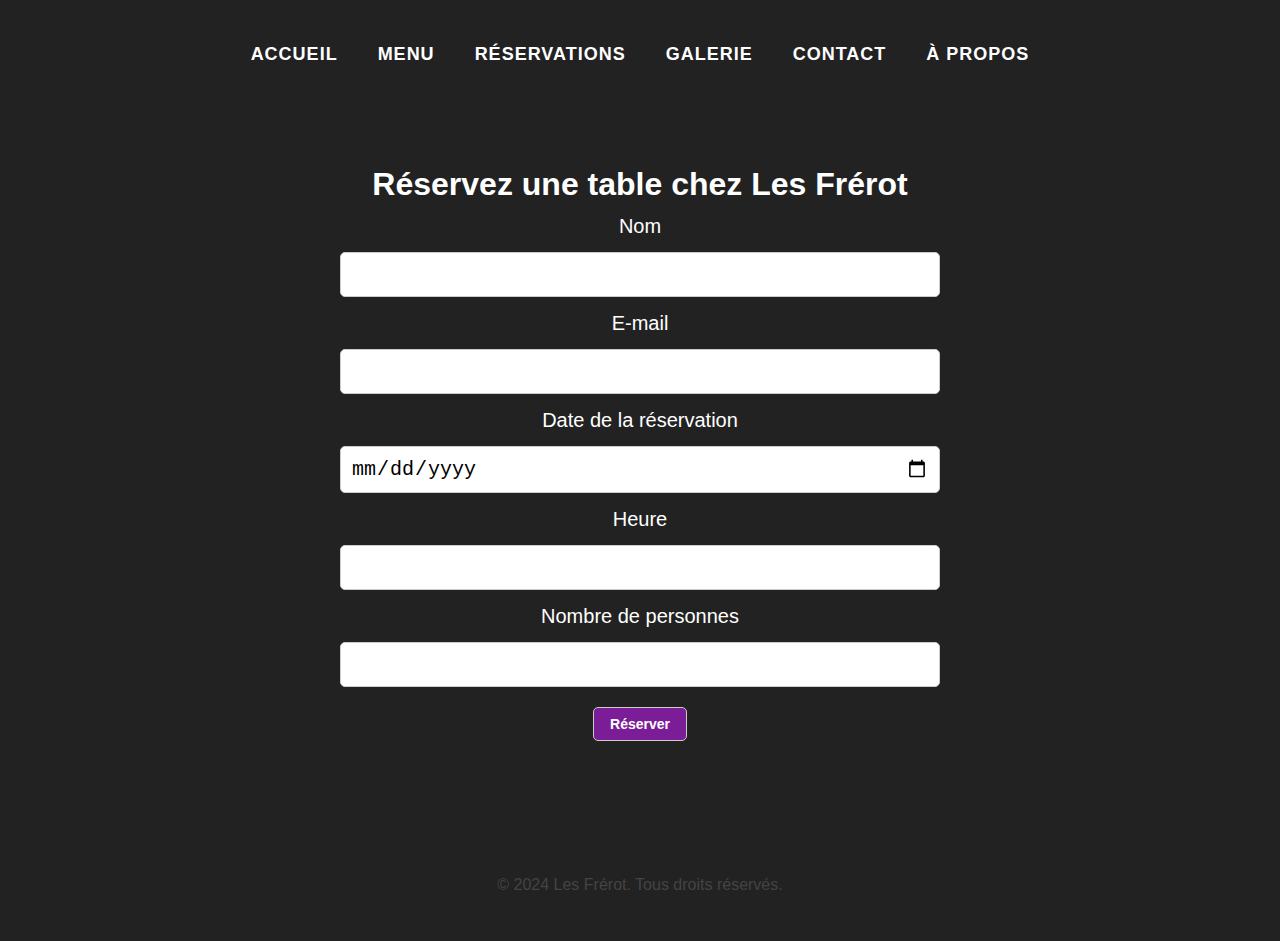
<file: reservations.html>
<!DOCTYPE html>
<html lang="fr">
<head>
    <meta charset="UTF-8">
    <meta name="viewport" content="width=device-width, initial-scale=1.0">
    <title>Réservations - Les Frérot</title>
    <link rel="stylesheet" href="styles.css">
    <script>
        document.addEventListener('DOMContentLoaded', function() {
            const form = document.querySelector('form');
            const dateInput = document.getElementById('date');

            // Obtenir la date du jour au format YYYY-MM-DD
            const today = new Date();
            const yyyy = today.getFullYear();
            const mm = (today.getMonth() + 1).toString().padStart(2, '0'); // Mois au format MM
            const dd = today.getDate().toString().padStart(2, '0'); // Jour au format DD
            const todayFormatted = `${yyyy}-${mm}-${dd}`;

            // Définir la date minimale (aujourd'hui)
            dateInput.setAttribute('min', todayFormatted);

            // Désactiver les dimanches
            dateInput.addEventListener('input', function() {
                const selectedDate = new Date(dateInput.value);
                const day = selectedDate.getDay(); // 0 est dimanche, 1 est lundi, etc.

                // Si c'est un dimanche, désactiver la sélection
                if (day === 0) {
                    alert("Les réservations ne sont pas possibles le dimanche.");
                    dateInput.setCustomValidity("Le dimanche n'est pas un jour disponible pour les réservations.");
                } else {
                    dateInput.setCustomValidity(""); // Réinitialiser si ce n'est pas un dimanche
                }
            });

            // Désactiver le dimanche dans le calendrier
            dateInput.addEventListener('click', function() {
                const today = new Date();
                const day = today.getDay(); // 0 est dimanche, 1 est lundi, etc.
                if (day === 0) {
                    // Empêche la sélection du dimanche
                    dateInput.value = '';
                }
            });
        });
    </script>
</head>
<body>
    <header>
        <nav>
            <ul>
                <li><a href="index.html">Accueil</a></li>
                <li><a href="menu.html">Menu</a></li>
                <li><a href="reservations.html">Réservations</a></li>
                <li><a href="galerie.html">Galerie</a></li>
                <li><a href="contact.html">Contact</a></li>
                <li><a href="a-propos.html">À propos</a></li>
            </ul>
        </nav>
    </header>
    <main>
        <h1>Réservez une table chez Les Frérot</h1>
        <form action="send_reservation.php" method="POST">
            <label for="name">Nom</label>
            <input type="text" id="name" name="name" required>

            <label for="email">E-mail</label>
            <input type="email" id="email" name="email" required>

            <label for="date">Date de la réservation</label>
            <input type="date" id="date" name="date" required>

            <label for="time">Heure</label>
            <input list="available-times" id="time" name="time" required>
            <datalist id="available-times">
                <option value="12:00">
                <option value="12:15">
                <option value="12:30">
                <option value="12:45">
                <option value="13:00">
                <option value="13:15">
                <option value="13:30">
                <option value="18:00">
                <option value="18:15">
                <option value="18:30">
                <option value="18:45">
                <option value="19:00">
                <option value="19:15">
                <option value="19:30">
                <option value="19:45">
                <option value="20:00">
                <option value="20:15">
                <option value="20:30">
                <option value="20:45">
                <option value="21:00">
            </datalist>

            <label for="guests">Nombre de personnes</label>
            <input type="number" id="guests" name="guests" required min="2" max="10">

            <button type="submit">Réserver</button>
        </form>
    </main>
    <footer>
        <p>&copy; 2024 Les Frérot. Tous droits réservés.</p>
    </footer>
</body>
</html>
</file>
<file: styles.css>
/* Réinitialisation des marges et des paddings */
* {
    margin: 0;
    padding: 0;
    box-sizing: border-box;
}


/* Définition des couleurs principales */
:root {
    --primary-bg-color: #222222;  /* Fond sombre */
    --secondary-bg-color: #ffffff; /* Fond des sections */
    --primary-text-color: #ffffff; /* Texte principal en blanc */
    --secondary-text-color: #444444; /* Texte secondaire en gris */
    --accent-color: rgb(122, 29, 150); /* Couleur d'accent (bleu) */
    --border-color: #eeeeee; /* Bordure claire */
}

/* Corps de la page */
body {
    font-family: 'Helvetica Neue', Helvetica, Arial, sans-serif;
    background-color: var(--primary-bg-color);
    color: var(--primary-text-color);
    line-height: 1.6;
    padding: 20px;
}

/* Entête */
header {
    background-color: var(--primary-bg-color);
    padding: 20px 0;
    margin-bottom: 30px;
}

nav ul {
    display: flex;
    justify-content: center;
    list-style: none;
}

nav ul li {
    margin: 0 20px;
}

nav ul li a {
    color: var(--primary-text-color);
    text-decoration: none;
    font-size: 18px;
    text-transform: uppercase;
    letter-spacing: 1px;
    font-weight: 600;
    transition: color 0.3s ease;
}

nav ul li a:hover {
    color: var(--accent-color);
}

/* Section principale */
main {
    padding: 40px 0;
    text-align: center;
}

.intro h1 {
    font-size: 36px;
    margin-bottom: 20px;
    color: var(--accent-color);
}

.specialites h2 {
    font-size: 28px;
    margin-top: 20px;
    color: var(--accent-color);
}

/* Sections supplémentaires */
section {
    padding: 40px;
    background-color: var(--secondary-bg-color);
    margin: 20px 0;
    border: 1px solid var(--border-color);
    border-radius: 8px;
    box-shadow: 0 2px 10px rgba(0, 0, 0, 0.1);
}

h2 {
    font-size: 24px;
    color: var(--accent-color);
    margin-bottom: 15px;
}

p {
    font-size: 16px;
    color: var(--secondary-text-color);
    line-height: 1.8;
}

/* Galerie spécifique - Assurez-vous que le texte soit bien visible */
.galerie-section {
    background-color: var(--primary-bg-color); /* Fond sombre pour la galerie */
    color: var(--primary-text-color); /* Texte en blanc pour un bon contraste */
}

.galerie-section h2, .galerie-section p {
    color: var(--primary-text-color); /* Mettre le texte en blanc pour le contraste */
}

/* Galerie images - Mise à taille uniforme */
.galerie-section .gallery-images {
    display: flex;
    flex-wrap: wrap;
    justify-content: space-around;
    gap: 20px;
    margin-top: 20px;
}

.galerie-section .gallery-images img {
    width: 300px; /* Fixe la largeur des images à 300px */
    height: 200px; /* Fixe la hauteur des images à 200px */
    object-fit: cover; /* Assure que l'image garde ses proportions sans être déformée */
    border-radius: 8px; /* Bord arrondi pour un look moderne */
}

/* Horaires du restaurant */
.horaires-section {
    background-color: var(--secondary-bg-color);
    color: var(--secondary-text-color);
    padding: 20px;
    margin: 20px 0;
    border: 1px solid var(--border-color);
    border-radius: 8px;
    box-shadow: 0 2px 10px rgba(0, 0, 0, 0.1);
    text-align: center;
}

.horaires-section h2 {
    font-size: 24px;
    color: var(--accent-color);
    margin-bottom: 15px;
}

.horaires-section p {
    font-size: 16px;
    margin-bottom: 10px;
}

.horaires-section ul {
    list-style: none;
    padding: 0;
}

.horaires-section ul li {
    font-size: 16px;
    line-height: 1.6;
}

/* Menu du restaurant */
.menu-section {
    padding: 40px;
    background-color: var(--secondary-bg-color);
    border: 1px solid var(--border-color);
    border-radius: 8px;
    text-align: left;
    margin: 20px auto;
    max-width: 800px;
}

.menu-section h2 {
    text-align: center;
    font-size: 32px;
    color: var(--accent-color);
    margin-bottom: 30px;
}

.menu-category {
    margin-bottom: 30px;
}

.menu-category h3 {
    font-size: 24px;
    color: rgb(122, 29, 150);
    margin-bottom: 15px;
    border-bottom: 2px solid var(--accent-color);
    padding-bottom: 5px;
}

h3 {
    color: black;
}

.menu-category ul {
    list-style: none;
    padding: 0;
}

.menu-category ul li {
    font-size: 18px;
    color: var(--secondary-text-color);
    margin: 10px 0;
    padding-left: 15px;
    position: relative;
}

.menu-category ul li:before {
    content: "•";
    position: absolute;
    left: 0;
    color: var(--accent-color);
    font-size: 20px;
}

/* Le formulaire */
form {
    display: block; /* Permet aux éléments du formulaire de s'empiler */
    text-align: center; /* Centrer le texte et les éléments */
    max-width: 600px; /* Limite la largeur du formulaire pour le rendre plus propre */
    margin: 0 auto; /* Centrer le formulaire dans la page */
}

form input, form textarea, form button {
    display: block; /* Force tous les éléments à s'empiler verticalement */
    width: 100%; /* Les éléments prennent toute la largeur du formulaire */
    margin: 10px 0; /* Espacement entre les éléments */
    padding: 10px; /* Espacement interne des champs */
    border: 1px solid #ccc;
    border-radius: 5px;
    font-size: 20px; /* Taille de police des champs */
}

/* Réduction de la taille du champ textarea */
form textarea {
    height: 120px; /* Hauteur réduite pour textarea */
    resize: vertical; /* Permet de redimensionner uniquement verticalement */
}

/* Style pour le bouton de soumission (Réserver) */
form button {
    background-color: var(--accent-color);
    color: var(--primary-text-color);
    font-weight: bold;
    cursor: pointer;
    transition: background-color 0.3s ease;
    font-size: 14px; /* Taille de la police réduite pour un bouton plus petit */
    padding: 8px 16px; /* Ajuste l'espacement du bouton */
    width: auto; /* Le bouton s'adapte à son contenu */
    max-width: 200px; /* Limite la largeur maximale du bouton */
    margin: 20px auto; /* Centre le bouton horizontalement et donne de l'espace autour */
}

form button:hover {
    background-color: #e67e22;
}

/* Style pour les labels */
form label {
    margin-bottom: 10px; /* Espace sous chaque label */
    font-size: 20px; /* Taille du texte des labels */
    color: white; /* Couleur des labels */
}

/* Focus sur les champs */
form input:focus, form textarea:focus, form button:focus {
    outline: none;
    border-color: var(--accent-color); /* Bordure mise en évidence en focus */
}

/* Style spécifique pour textarea */
form textarea {
    height: 150px; /* Hauteur du champ "Message" ajustable */
    resize: vertical; /* Permet à l'utilisateur de redimensionner verticalement */
}

/* Optionnel: Style pour le bouton de soumission */
form button {
    background-color: var(--accent-color);
    color: var(--primary-text-color);
    font-weight: bold;
    cursor: pointer;
    transition: background-color 0.3s ease;
}

form button:hover {
    background-color: #e67e22;
}

/* Footer */
footer {
    text-align: center;
    padding: 20px;
    background-color: var(--primary-bg-color);
    color: var(--primary-text-color);
    margin-top: 50px;
}

/* Map iframe */
iframe {
    border-radius: 8px;
    box-shadow: 0 2px 10px rgba(0, 0, 0, 0.1);
}

/* Gestion des onglets pour les écrans petits */
@media (max-width: 768px) {
    nav ul {
        flex-wrap: wrap; /* Permet d'ajuster les éléments sur plusieurs lignes si nécessaire */
        padding: 0;
    }

    nav ul li {
        margin: 10px 5px; /* Réduit les marges entre les onglets */
    }

    nav ul li a {
        font-size: 16px; /* Réduit légèrement la taille de la police */
        text-align: center; /* Centre le texte */
    }
}

@media (max-width: 480px) {
    nav ul {
        flex-direction: column; /* Affiche les onglets en colonne pour les très petits écrans */
        align-items: center; /* Centre les éléments */
    }

    nav ul li {
        margin: 5px 0; /* Espace vertical entre les onglets */
    }

    nav ul li a {
        font-size: 14px; /* Réduction supplémentaire de la taille */
    }
}

/* Style responsive pour les cartes */
.responsive-map {
    max-width: 100%; /* Empêche la carte de dépasser la largeur de l'écran */
    overflow: hidden; /* Masque les débordements si présents */
    padding: 0; /* Évite les marges ou paddings excessifs */
}

.responsive-map iframe {
    width: 100%; /* Adapte la largeur de l'iframe à celle du conteneur */
    height: auto; /* Ajuste la hauteur proportionnellement */
    border: none; /* Supprime les bordures indésirables */
}

/* Format photos */
.photos {
    display: flex;
    flex-wrap: wrap; /* Permet d'ajuster les images sur plusieurs lignes */
    justify-content: center; /* Centre les images */
    gap: 20px; /* Espacement entre les images */
    padding: 20px;
}

.photos img {
    width: 400px; /* Largeur fixe des images */
    height: 400px; /* Hauteur fixe des images */
    object-fit: cover; /* Recadre les images sans les déformer */
    border-radius: 8px; /* Coins arrondis pour un style esthétique */
    box-shadow: 0 4px 6px rgba(0, 0, 0, 0.1); /* Ajout d'une ombre douce */
    transition: transform 0.3s ease; /* Effet de transition pour le zoom */
}

.photos img:hover {
    transform: scale(1.1); /* Zoom léger au survol */
}

.hero {
    background-image: url('chemin/vers/votre/image.jpg'); /* Remplacez par le chemin de votre image */
    background-size: cover;
    background-position: center;
    color: var(--primary-text-color); /* Assure que le texte est visible */
    text-align: center;
    padding: 100px 20px; /* Ajuste l'espacement pour un effet visuel agréable */
}

.hero h1 {
    font-size: 48px;
    margin-bottom: 20px;
    color: var(--accent-color); /* Accentuer le titre */
}

.hero p {
    font-size: 20px;
    line-height: 1.6;
}

/* Section Avis Clients */
.avis-section {
    background-color: rgb(255, 255, 255);
    padding: 40px;
    margin: 20px 0;
    border: 1px solid var(--border-color);
    border-radius: 8px;
    text-align: center;
}

#form-avis {
    display: flex;
    flex-direction: column;
    gap: 10px;
    margin-bottom: 30px;
}

#form-avis label {
    font-size: 16px;
    color: black;
}

#form-avis input, #form-avis textarea {
    padding: 10px;
    font-size: 16px;
    border-radius: 5px;
    border: 1px solid var(--border-color);
}

#form-avis button {
    padding: 10px;
    background-color: var(--accent-color);
    color: rgb(255, 255, 255);
    border: none;
    border-radius: 5px;
    cursor: pointer;
}

#form-avis button:hover {
    background-color: #e67e22;
}

/* Stars */
    .star_img {
        width: 40px;
        cursor: pointer;
    }

    .star_radio {
        display: none;
    }

/* Disposition horizontale des étoiles sur mobile */
@media (max-width: 768px) {
    /* Affichage en ligne des étoiles */
    .stars {
        display: flex;
        justify-content: center;
        gap: 10px;  /* Espace entre les étoiles */
    }
}

/* Pour les petits écrans */
@media screen and (max-width: 768px) {
    .stars span {
        font-size: 24px; /* Taille réduite sur les écrans de taille moyenne */
    }
}

/* Pour les très petits écrans */
@media screen and (max-width: 480px) {
    .stars span {
        font-size: 20px; /* Taille encore plus petite sur les écrans très petits */
    }
}

.formulaire avis {
    text-align: center;
}

/* Section pour le sélecteur de langue */
.language-selector {
    position: absolute; /* Peut être changé en fixed si nécessaire */
    top: 10px;
    right: 10px;
    display: flex;
    align-items: center;
}

/* Texte blanc et espacement */
.language-section {
    color: white;
    margin: 0;
    text-align: center;
}

/* Style des langues avec drapeaux */
.language-selector ul {
    list-style-type: none;
    margin: 0;
    padding: 0;
    display: flex;
    gap: 15px; /* Espacement entre les éléments */
}

.language-selector li {
    display: inline-flex;
    align-items: center;
}

.language-selector .french,
.language-selector .dutch {
    display: inline-block;
    width: 20px;
    height: 15px;
    margin-left: 5px;
    border: 1px solid #fff; /* Optionnel : ajout d'un contour pour les drapeaux */
}

/* Drapeau français */
.language-selector .french {
    background-image: url('https://upload.wikimedia.org/wikipedia/commons/c/c3/Flag_of_France.svg');
    background-size: cover;
}

/* Drapeau néerlandais */
.language-selector .dutch {
    background-image: url('https://upload.wikimedia.org/wikipedia/commons/2/20/Flag_of_the_Netherlands.svg');
    background-size: cover;
}

/* Styles par défaut pour les grands écrans */
.language-selector {
    position: absolute;
    top: 10px;
    right: 10px;
    display: flex;
    align-items: center;
}

.language-selector ul {
    display: flex;
    gap: 15px;
}

.language-selector li {
    display: inline-flex;
    align-items: center;
}
</file>
